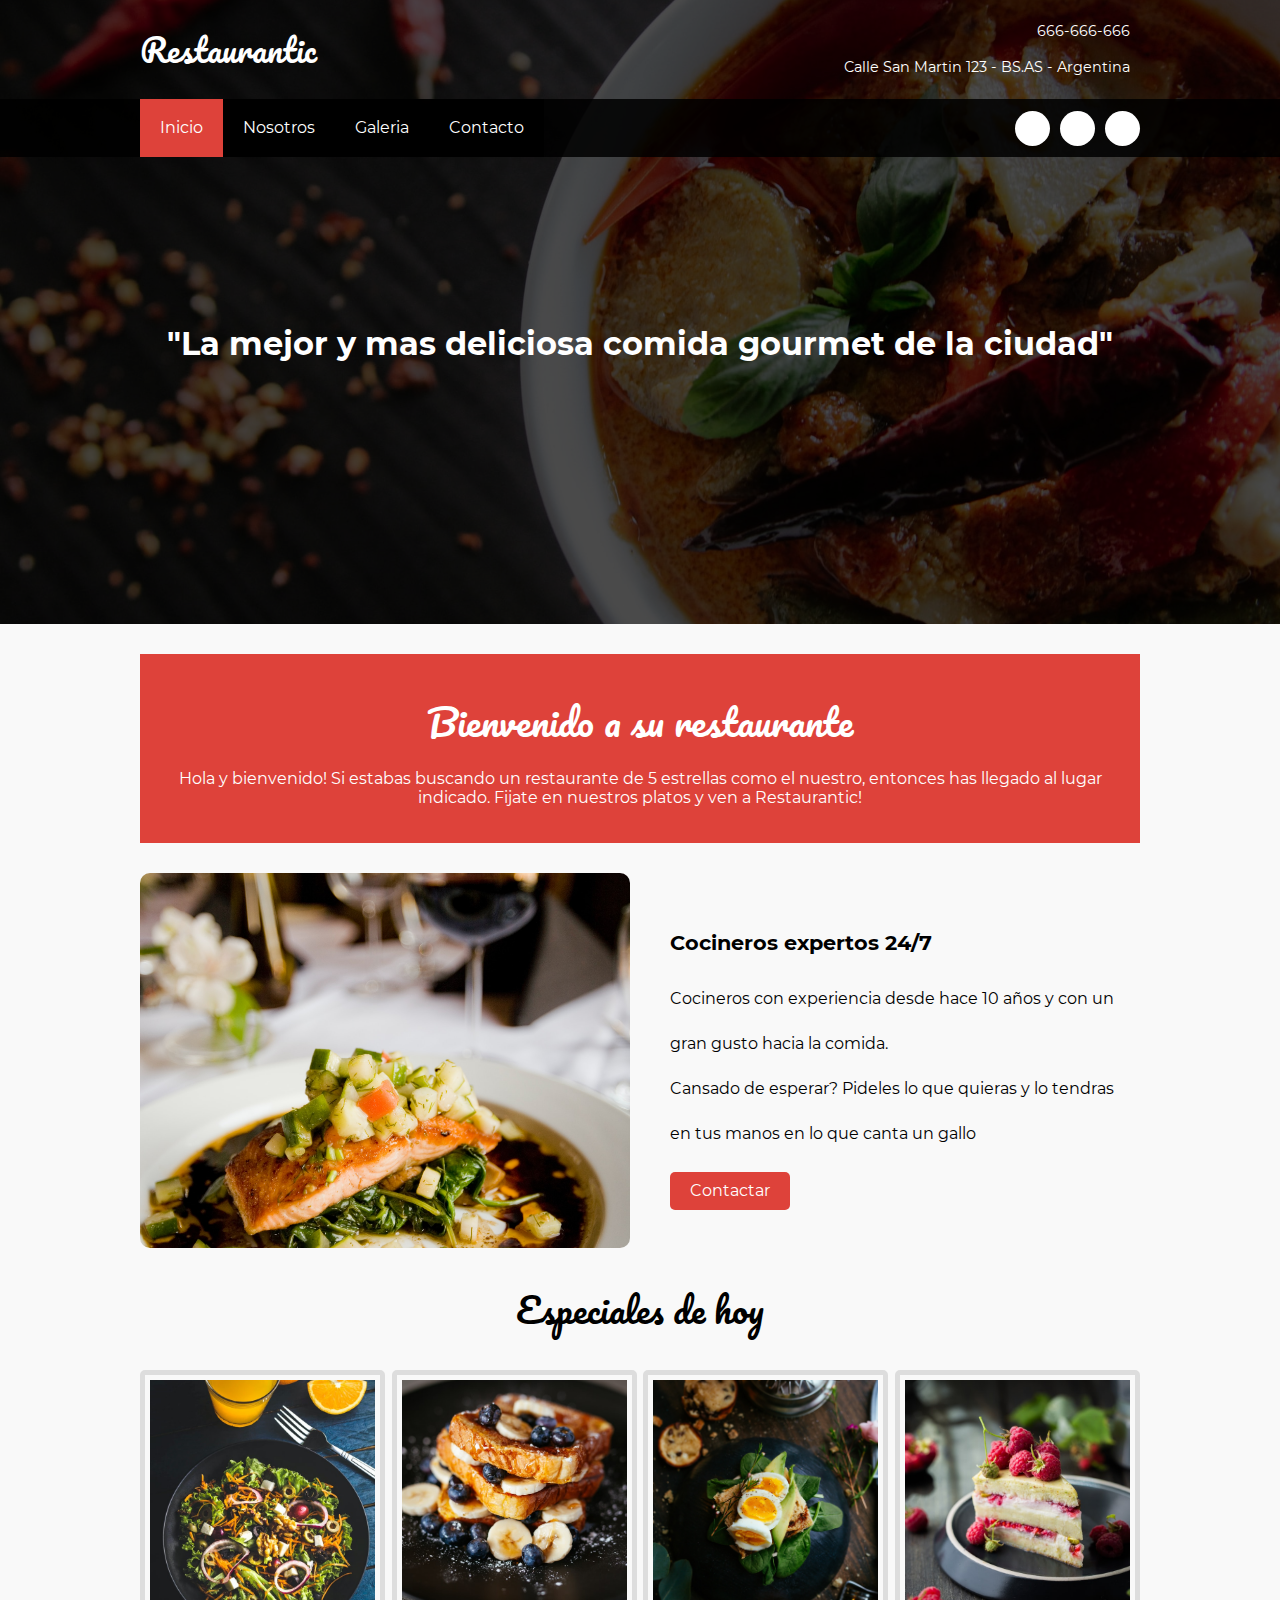
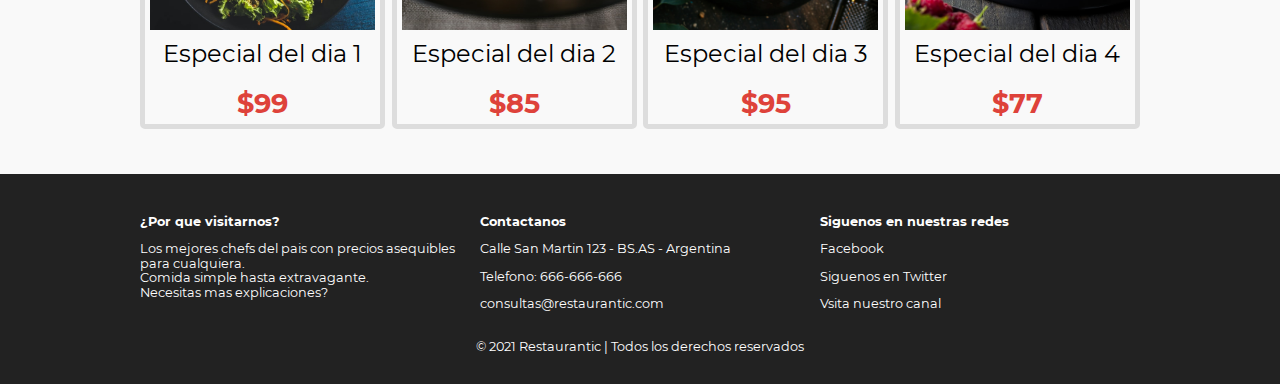
<file: index.html>
<!DOCTYPE html>
<html lang="es">
  <head>
    <meta charset="utf-8" />
    <meta name="viewport" content="width=device-width, user-scalable=no, initial-scale=1.0, maximum-scale=1.0, minimum-scale=1.0" />
    <title>Restaurantic 🥞</title>
    <!-- Font Awesome -->
    <link rel="stylesheet" href="https://cdnjs.cloudflare.com/ajax/libs/font-awesome/5.15.3/css/all.min.css" integrity="sha512-iBBXm8fW90+nuLcSKlbmrPcLa0OT92xO1BIsZ+ywDWZCvqsWgccV3gFoRBv0z+8dLJgyAHIhR35VZc2oM/gI1w==" crossorigin="anonymous" referrerpolicy="no-referrer" />
    <!-- CSS -->
    <link rel="stylesheet" href="css/normalize.css" />
    <link rel="stylesheet" href="css/defaultStyles.css" />
    <link rel="stylesheet" href="css/styles.css" />
  </head>
  <body>
    <!-- Header -->
    <header class="main-header">
      <div class="container container--flex">
        <!-- Logo -->
        <div class="logo-container column column--50">
          <h1 class="logo">
            Restaurantic</h1>
        </div>
        <!-- Telefono y ubicacion -->
        <div class="main-header__contactInfo column column--50">
          <p class="main-header__contactInfo__phone">
            <i class="fas fa-phone"></i>666-666-666</p>
          <p class="main-header__contactInfo__address">
            <i class="fas fa-compass"></i>Calle San Martin 123 - BS.AS - Argentina</p>
        </div>
      </div>
    </header>
    
    <!-- Nav y redes sociales -->
    <nav class="main-nav">
      <div class="container container--flex">
        <!-- Menu -->
        <i class="fas fa-bars icon-menu" id="btnmenu"></i>
        <ul class="menu" id="menu">
          <li class="menu__item">
            <a href="index.html" class="menu__link menu__link--select">Inicio</a></li>
          <li class="menu__item">
            <a href="nosotros.html" class="menu__link">Nosotros</a></li>
          <li class="menu__item">
            <a href="galeria.html" class="menu__link">Galeria</a></li>
          <li class="menu__item">
            <a href="contacto.html" class="menu__link">Contacto</a></li>
        </ul>
        <!-- Redes sociales -->
        <div class="social-icon">
          <a href="#" class="social-icon__link"><i class="fab fa-facebook-f"></i></a>
          <a href="#" class="social-icon__link"><i class="fab fa-twitter"></i></a>
          <a href="#" class="social-icon__link"><i class="fas fa-envelope"></i></a>
        </div>
      </div>
    </nav>
    
    <!-- Banner -->
    <section class="banner">
      <img class="banner__img" src="img/banner.jpg" alt="Banner" />
      <div class="banner__content">
        "La mejor y mas deliciosa comida gourmet de la ciudad"</div>
    </section>
    
    <!-- Main -->
    <main class="main">
      <!-- Bienvenida -->
      <section class="group group--color">
        <div class="container">
          <h2 class="main__title">
            Bienvenido a su restaurante</h2>
          <p class="main__txt">
            Hola y bienvenido! Si estabas buscando un restaurante de 5 estrellas como el nuestro, entonces has llegado al lugar indicado. Fijate en nuestros platos y ven a Restaurantic!</p>
        </div>
      </section>
      
      <!-- Contacto -->
      <section class="group main__about__description">
        <div class="container container--flex">
          <div class="column column--50">
            <img class="main__about__description__img" src="img/food1.jpg" alt="Plato con carne y vegetales" />
          </div>
          <div class="column column--50">
            <h3 class="column__title">
              Cocineros expertos 24/7</h3>
            <p class="column__txt">
              Cocineros con experiencia desde hace 10 años y con un gran gusto hacia la comida.<br/>
              Cansado de esperar? Pideles lo que quieras y lo tendras en tus manos en lo que canta un gallo</p>
            <a class="btn btn--contact" href="#">Contactar</a>
          </div>
        </div>
      </section>
      
      <!-- Especial del dia -->
      <section class="group today-special">
        <h2 class="group__title">
          Especiales de hoy</h2>
        <div class="container container--flex">
          <div class="column column--50-25">
            <img class="today-special__img" src="img/plate1.jpg" alt="Ensalada y jugo de naranja" />
            <div class="today-special__title">
              Especial del dia 1</div>
            <div class="today-special__price">
              $99</div>
          </div>
          <div class="column column--50-25">
            <img class="today-special__img" src="img/plate2.jpg" alt="Pan con banana y arandanos" />
            <div class="today-special__title">
              Especial del dia 2</div>
            <div class="today-special__price">
              $85</div>
          </div>
          <div class="column column--50-25">
            <img class="today-special__img" src="img/plate3.jpg" alt="Ensalada con huevos" />
            <div class="today-special__title">
              Especial del dia 3</div>
            <div class="today-special__price">
              $95</div>
          </div>
          <div class="column column--50-25">
            <img class="today-special__img" src="img/plate4.jpg" alt="Cheesecake con frambuesas" />
            <div class="today-special__title">
              Especial del dia 4</div>
            <div class="today-special__price">
              $77</div>
          </div>
        </div>
      </section>
    </main>
    
    <!-- Footer -->
    <footer class="main-footer">
      <div class="container container--flex">
        <!-- ¿Por que visitarnos? -->
        <div class="column column--33">
          <h2 class="column__title">
            ¿Por que visitarnos?</h2>
          <p class="column__txt">
            Los mejores chefs del pais con precios asequibles para cualquiera.<br/>
            Comida simple hasta extravagante.<br>
            Necesitas mas explicaciones?</p>
        </div>
        <!-- Contactanos -->
        <div class="column column--33">
          <h2 class="column__title">
            Contactanos</h2>
          <p class="column__txt">
            Calle San Martin 123 - BS.AS - Argentina</p>
          <p class="column__txt">
            Telefono: 666-666-666</p>
          <p class="column__txt">
            consultas@restaurantic.com</p>
        </div>
        <!-- Redes sociales -->
        <div class="column column--33">
          <h2 class="column__title">
            Siguenos en nuestras redes</h2>
          <p class="column__txt">
            <a href="#" class="column__social-link"><i class="fab fa-facebook-f"></i>Facebook</a></p>
          <p class="column__txt">
            <a href="#" class="column__social-link"><i class="fab fa-twitter"></i>Siguenos en Twitter</a></p>
          <p class="column__txt">
            <a href="#" class="column__social-link"><i class="fab fa-youtube"></i>Vsita nuestro canal</a></p>
        </div>
        <p class="copyright">
          © 2021 Restaurantic | Todos los derechos reservados</p>
      </div>
    </footer>
    
    <!-- Scripts -->
    <script src="js/menu.js"></script>
  </body>
</html>
</file>
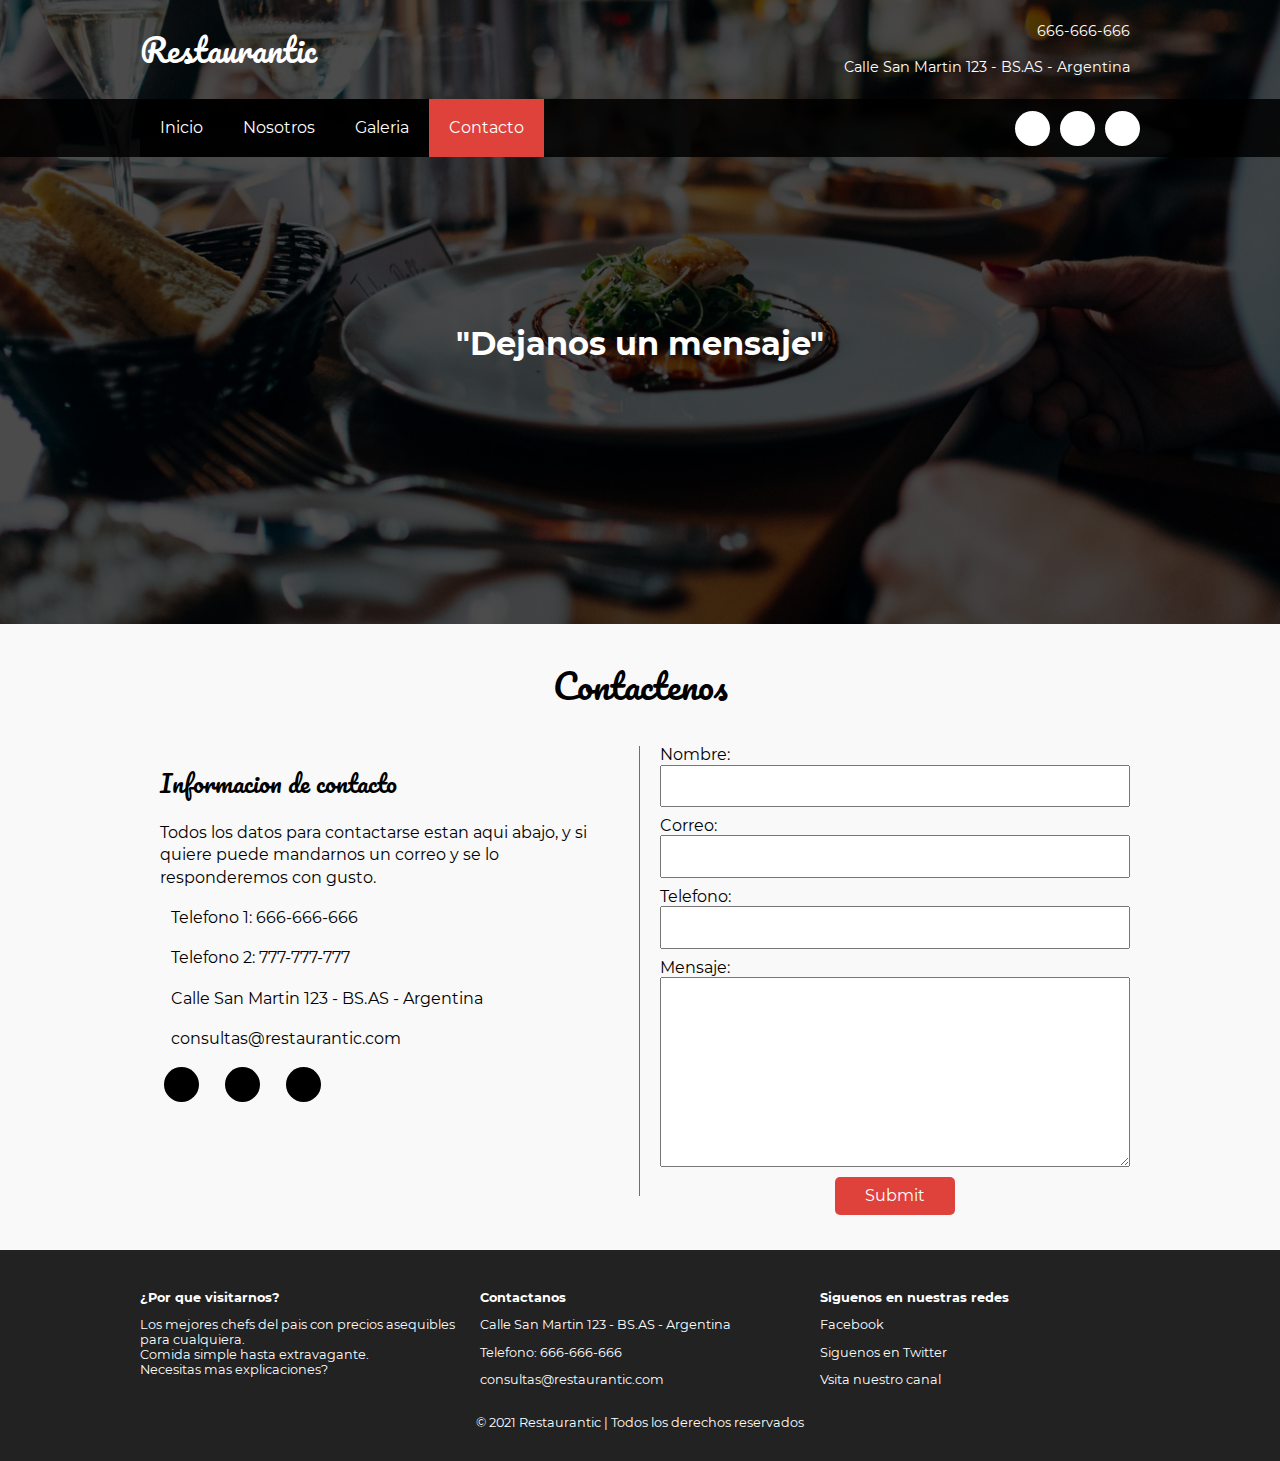
<file: contacto.html>
<!DOCTYPE html>
<html lang="es">
  <head>
    <meta charset="utf-8" />
    <meta name="viewport" content="width=device-width, user-scalable=no, initial-scale=1.0, maximum-scale=1.0, minimum-scale=1.0" />
    <title>Contacto | Restaurantic 🥞</title>
    <!-- Font Awesome -->
    <link rel="stylesheet" href="https://cdnjs.cloudflare.com/ajax/libs/font-awesome/5.15.3/css/all.min.css" integrity="sha512-iBBXm8fW90+nuLcSKlbmrPcLa0OT92xO1BIsZ+ywDWZCvqsWgccV3gFoRBv0z+8dLJgyAHIhR35VZc2oM/gI1w==" crossorigin="anonymous" referrerpolicy="no-referrer" />
    <!-- CSS -->
    <link rel="stylesheet" href="css/normalize.css" />
    <link rel="stylesheet" href="css/defaultStyles.css" />
    <link rel="stylesheet" href="css/styles.css" />
    <link rel="stylesheet" href="css/contacto.css" />
  </head>
  <body>
    <!-- Header -->
    <header class="main-header">
      <div class="container container--flex">
        <!-- Logo -->
        <div class="logo-container column column--50">
          <h1 class="logo">
            Restaurantic</h1>
        </div>
        <!-- Telefono y ubicacion -->
        <div class="main-header__contactInfo column column--50">
          <p class="main-header__contactInfo__phone">
            <i class="fas fa-phone"></i>666-666-666</p>
          <p class="main-header__contactInfo__address">
            <i class="fas fa-compass"></i>Calle San Martin 123 - BS.AS - Argentina</p>
        </div>
      </div>
    </header>
    
    <!-- Nav y redes sociales -->
    <nav class="main-nav">
      <div class="container container--flex">
        <!-- Menu -->
        <i class="fas fa-bars icon-menu" id="btnmenu"></i>
        <ul class="menu" id="menu">
          <li class="menu__item">
            <a href="index.html" class="menu__link">Inicio</a></li>
          <li class="menu__item">
            <a href="nosotros.html" class="menu__link">Nosotros</a></li>
          <li class="menu__item">
            <a href="galeria.html" class="menu__link">Galeria</a></li>
          <li class="menu__item">
            <a href="contacto.html" class="menu__link menu__link--select">Contacto</a></li>
        </ul>
        <!-- Redes sociales -->
        <div class="social-icon">
          <a href="#" class="social-icon__link"><i class="fab fa-facebook-f"></i></a>
          <a href="#" class="social-icon__link"><i class="fab fa-twitter"></i></a>
          <a href="#" class="social-icon__link"><i class="fas fa-envelope"></i></a>
        </div>
      </div>
    </nav>
    
    <!-- Banner -->
    <section class="banner">
      <img class="banner__img" src="img/banner-contact.jpg" alt="Banner" />
      <div class="banner__content">
        "Dejanos un mensaje"</div>
    </section>
    
    <!-- Main -->
    <main class="main">
      <section class="group contact">
        <h2 class="group__title">Contactenos</h2>
        <div class="container container--flex">
          <!-- Informacion contacto -->
          <div class="contact-information column column--50">
            <h3 class="column__title">Informacion de contacto</h3>
            <p class="column__txt">Todos los datos para contactarse estan aqui abajo, y si quiere puede mandarnos un correo y se lo responderemos con gusto.</p>
            <p class="column__txt"><i class="fas fa-phone"></i>Telefono 1: 666-666-666</p>
            <p class="column__txt"><i class="fas fa-phone"></i>Telefono 2: 777-777-777</p>
            <p class="column__txt"><i class="fas fa-compass"></i>Calle San Martin 123 - BS.AS - Argentina</p>
            <p class="column__txt"><i class="fas fa-envelope"></i>consultas@restaurantic.com</p>
            <!-- Redes sociales -->
            <div class="social-icon">
              <a href="#" class="social-icon__link"><i class="fab fa-facebook-f"></i></a>
              <a href="#" class="social-icon__link"><i class="fab fa-twitter"></i></a>
              <a href="#" class="social-icon__link"><i class="fas fa-envelope"></i></a>
            </div>
          </div>
          <!-- Formulario -->
          <form action="" method="post" class="formulario column column--50">
            <label for="" class="formulario__label">Nombre:</label>
            <input type="text" class="formulario__input-txt" name="nombre">
            <label for="" class="formulario__label">Correo:</label>
            <input type="text" class="formulario__input-txt" name="correo">
            <label for="" class="formulario__label">Telefono:</label>
            <input type="text" class="formulario__input-txt" name="telefono">
            <label for="" class="formulario__label">Mensaje:</label>
            <textarea name="mensaje" id="" cols="30" rows="10" class="formulario__textarea"></textarea>
            <input type="submit" class="btn formulario__btn">
          </form>
          </div>
      </section>
    </main>
    
    <!-- Footer -->
    <footer class="main-footer">
      <div class="container container--flex">
        <!-- ¿Por que visitarnos? -->
        <div class="column column--33">
          <h2 class="column__title">
            ¿Por que visitarnos?</h2>
          <p class="column__txt">
            Los mejores chefs del pais con precios asequibles para cualquiera.<br/>
            Comida simple hasta extravagante.<br>
            Necesitas mas explicaciones?</p>
        </div>
        <!-- Contactanos -->
        <div class="column column--33">
          <h2 class="column__title">
            Contactanos</h2>
          <p class="column__txt">
            Calle San Martin 123 - BS.AS - Argentina</p>
          <p class="column__txt">
            Telefono: 666-666-666</p>
          <p class="column__txt">
            consultas@restaurantic.com</p>
        </div>
        <!-- Redes sociales -->
        <div class="column column--33">
          <h2 class="column__title">
            Siguenos en nuestras redes</h2>
          <p class="column__txt">
            <a href="#" class="column__social-link"><i class="fab fa-facebook-f"></i>Facebook</a></p>
          <p class="column__txt">
            <a href="#" class="column__social-link"><i class="fab fa-twitter"></i>Siguenos en Twitter</a></p>
          <p class="column__txt">
            <a href="#" class="column__social-link"><i class="fab fa-youtube"></i>Vsita nuestro canal</a></p>
        </div>
        <p class="copyright">
          © 2021 Restaurantic | Todos los derechos reservados</p>
      </div>
    </footer>
    
    <!-- Scripts -->
    <script src="js/menu.js"></script>
  </body>
</html>
</file>
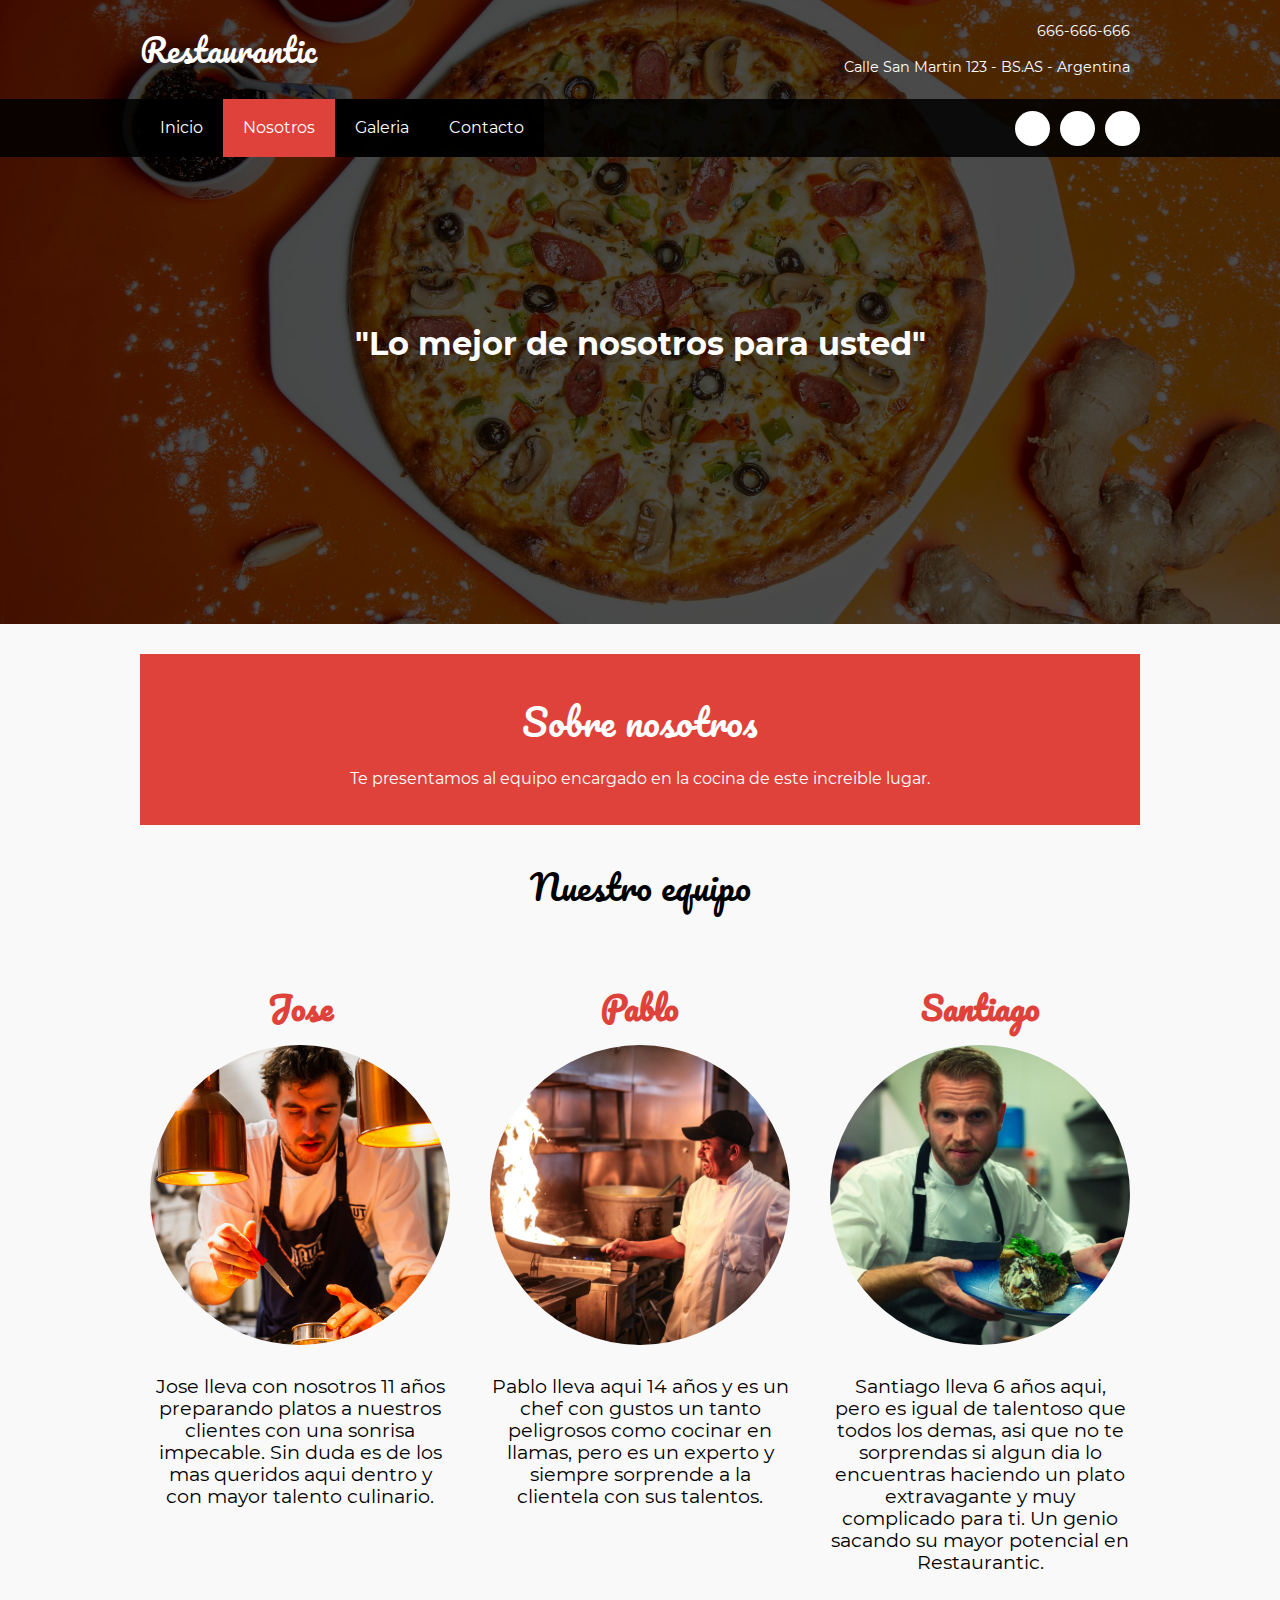
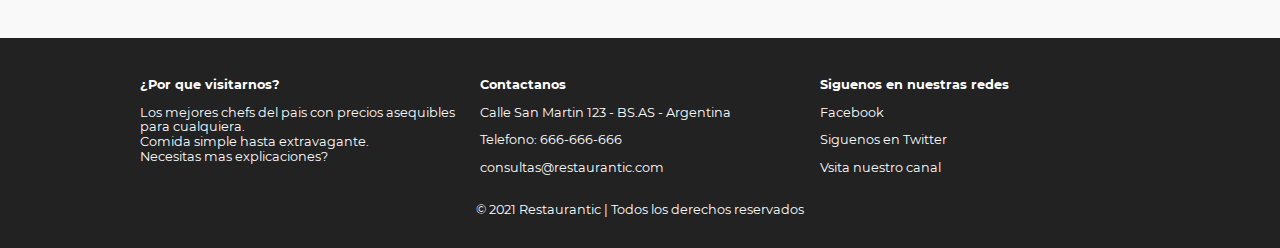
<file: nosotros.html>
<!DOCTYPE html>
<html lang="es">
  <head>
    <meta charset="utf-8" />
    <meta name="viewport" content="width=device-width, user-scalable=no, initial-scale=1.0, maximum-scale=1.0, minimum-scale=1.0" />
    <title>Nosotros | Restaurantic 🥞</title>
    <!-- Font Awesome -->
    <link rel="stylesheet" href="https://cdnjs.cloudflare.com/ajax/libs/font-awesome/5.15.3/css/all.min.css" integrity="sha512-iBBXm8fW90+nuLcSKlbmrPcLa0OT92xO1BIsZ+ywDWZCvqsWgccV3gFoRBv0z+8dLJgyAHIhR35VZc2oM/gI1w==" crossorigin="anonymous" referrerpolicy="no-referrer" />
    <!-- CSS -->
    <link rel="stylesheet" href="css/normalize.css" />
    <link rel="stylesheet" href="css/defaultStyles.css" />
    <link rel="stylesheet" href="css/styles.css" />
    <link rel="stylesheet" href="css/nosotros.css" />
  </head>
  <body>
    <!-- Header -->
    <header class="main-header">
      <div class="container container--flex">
        <!-- Logo -->
        <div class="logo-container column column--50">
          <h1 class="logo">
            Restaurantic</h1>
        </div>
        <!-- Telefono y ubicacion -->
        <div class="main-header__contactInfo column column--50">
          <p class="main-header__contactInfo__phone">
            <i class="fas fa-phone"></i>666-666-666</p>
          <p class="main-header__contactInfo__address">
            <i class="fas fa-compass"></i>Calle San Martin 123 - BS.AS - Argentina</p>
        </div>
      </div>
    </header>
    
    <!-- Nav y redes sociales -->
    <nav class="main-nav">
      <div class="container container--flex">
        <!-- Menu -->
        <i class="fas fa-bars icon-menu" id="btnmenu"></i>
        <ul class="menu" id="menu">
          <li class="menu__item">
            <a href="index.html" class="menu__link">Inicio</a></li>
          <li class="menu__item">
            <a href="nosotros.html" class="menu__link menu__link--select">Nosotros</a></li>
          <li class="menu__item">
            <a href="galeria.html" class="menu__link">Galeria</a></li>
          <li class="menu__item">
            <a href="contacto.html" class="menu__link">Contacto</a></li>
        </ul>
        <!-- Redes sociales -->
        <div class="social-icon">
          <a href="#" class="social-icon__link"><i class="fab fa-facebook-f"></i></a>
          <a href="#" class="social-icon__link"><i class="fab fa-twitter"></i></a>
          <a href="#" class="social-icon__link"><i class="fas fa-envelope"></i></a>
        </div>
      </div>
    </nav>
    
    <!-- Banner -->
    <section class="banner">
      <img class="banner__img" src="img/banner-about.jpg" alt="Banner" />
      <div class="banner__content">
        "Lo mejor de nosotros para usted"</div>
    </section>
    
    <!-- Main -->
    <main class="main">
      <!-- Sobre nosotros -->
      <section class="group group--color">
        <div class="container">
          <h2 class="main__title">
            Sobre nosotros</h2>
          <p class="main__txt">
            Te presentamos al equipo encargado en la cocina de este increible lugar.</p>
        </div>
      </section>

      <!-- Nuestro equipo -->
      <section class="group our-team">
        <h2 class="group__title">Nuestro equipo</h2>
        <div class="container container--flex">
          <div class="column column--33">
            <h3 class="our-team__title">Jose</h3>
            <img src="img/chef1.jpg" alt="hombre de pelo castaño preparando una comida" class="our-team__img">
            <p class="our-team__txt">
              Jose lleva con nosotros 11 años preparando platos a nuestros clientes con una sonrisa impecable. Sin duda es de los mas queridos aqui dentro y con mayor talento culinario.</p>
          </div>
          <div class="column column--33">
            <h3 class="our-team__title">Pablo</h3>
            <img src="img/chef2.jpg" alt="Hombre con gorra poniendo en llamas una sarten" class="our-team__img">
            <p class="our-team__txt">
              Pablo lleva aqui 14 años y es un chef con gustos un tanto peligrosos como cocinar en llamas, pero es un experto y siempre sorprende a la clientela con sus talentos.</p>
          </div>
          <div class="column column--33">
            <h3 class="our-team__title">Santiago</h3>
            <img src="img/chef3.jpg" alt="Hombre de pelo rubio presentando un plato" class="our-team__img">
            <p class="our-team__txt">
              Santiago lleva 6 años aqui, pero es igual de talentoso que todos los demas, asi que no te sorprendas si algun dia lo encuentras haciendo un plato extravagante y muy complicado para ti. Un genio sacando su mayor potencial en Restaurantic.</p>
          </div>
        </div>
      </section>
    </main>
    
    <!-- Footer -->
    <footer class="main-footer">
      <div class="container container--flex">
        <!-- ¿Por que visitarnos? -->
        <div class="column column--33">
          <h2 class="column__title">
            ¿Por que visitarnos?</h2>
          <p class="column__txt">
            Los mejores chefs del pais con precios asequibles para cualquiera.<br/>
            Comida simple hasta extravagante.<br>
            Necesitas mas explicaciones?</p>
        </div>
        <!-- Contactanos -->
        <div class="column column--33">
          <h2 class="column__title">
            Contactanos</h2>
          <p class="column__txt">
            Calle San Martin 123 - BS.AS - Argentina</p>
          <p class="column__txt">
            Telefono: 666-666-666</p>
          <p class="column__txt">
            consultas@restaurantic.com</p>
        </div>
        <!-- Redes sociales -->
        <div class="column column--33">
          <h2 class="column__title">
            Siguenos en nuestras redes</h2>
          <p class="column__txt">
            <a href="#" class="column__social-link"><i class="fab fa-facebook-f"></i>Facebook</a></p>
          <p class="column__txt">
            <a href="#" class="column__social-link"><i class="fab fa-twitter"></i>Siguenos en Twitter</a></p>
          <p class="column__txt">
            <a href="#" class="column__social-link"><i class="fab fa-youtube"></i>Vsita nuestro canal</a></p>
        </div>
        <p class="copyright">
          © 2021 Restaurantic | Todos los derechos reservados</p>
      </div>
    </footer>
    
    <!-- Scripts -->
    <script src="js/menu.js"></script>
  </body>
</html>
</file>
<file: css/defaultStyles.css>
img {
  display: block;
  width: 100%;
  max-width: 100%;
}

.container {
  margin: auto;
  width: 100%;
}

.container--flex {
  display: flex;
  justify-content: space-between;
  align-items: center;
  flex-wrap: wrap;
}

.column {
  width: 100%;
}
</file>
<file: css/styles.css>
/* ---------- Fonts ---------- */
@font-face {
  font-family: "Pacifico";
  src: url(../fonts/Pacifico-Regular.ttf);
}
@font-face {
  font-family: "Montserrat";
  src: url(../fonts/Montserrat-Regular.ttf);
}
@font-face {
  font-family: "Montserrat";
  font-weight: bold;
  src: url(../fonts/Montserrat-Bold.ttf);
}

/* ---------- General ---------- */
* {
  box-sizing: border-box;
}

body {
  background: rgb(249, 249, 249);
  font-family: 'Montserrat', sans-serif;
}

/* ---------- Estilos Header ---------- */
.main-header {
  width: 100%;
}

.logo {
  padding: 10px;
  font: 1.8em 'pacifico', cursive;
  font-weight: 100;
  color: #de423a;
}

.main-header__contactInfo__phone {
  background: #de423a;
  margin: 0 auto;
  padding: 10px;
  color: white;
}

.main-header__contactInfo__address {
  margin: 0;
  padding: 10px;
}

.main-header [class*="fa"] {
  position: relative;
  right: 5px;
}

/* ---------- Estilos Menu ---------- */
.main-nav {
  width: 100%;
  padding: 10px;
  position: relative;
  z-index: 2000;
}

.icon-menu {
  display: block;
  width: 40px;
  height: 40px;
  border: 1px solid white;
  border-radius: 5px;
  text-align: center;
  line-height: 40px;
  font-size: 1.5em;
  color: white;
  cursor: pointer;
}

.social-icon {
  display: flex;
  justify-content: space-between;
}

.social-icon [class*="fa"] {
  display: flex;
  justify-content: center;
  align-items: center;
  background: white;
  width: 35px;
  height: 35px;
  margin-left: 10px;
  border-radius: 50%;
  font-size: 1.3em;
  color: black;
}

.social-icon__link {
  text-decoration: none
}

.menu {
  background: rgba(0, 0, 0, .85);
  width: 100%;
  height: 0;
  margin: 5px 0 0 0;
  padding: 0;
  position: absolute;
  top: 55px;
  left: 0;
  list-style: none;
  text-align: center;
  overflow: hidden;
  transition: height .2s linear;
}

.menu__link {
  display: block;
  padding: 15px;
  text-decoration: none;
  color: white;

}

.menu__link:hover {
  background: #de423a;
}

.menu__link--select {
  background: #de423a;
}

.mostrar {
  height: 190px;
}

/* ---------- Estilos Banner ---------- */
.banner {
  margin-top: -55px;
  position: relative;
}

.banner:before {
  background: rgba(0, 0, 0, .7);
  width: 100%;
  height: 100%;
  position: absolute;
  content: '';
  top: 0;
  z-index: 1000;
}

.banner__img {
  width: 100%;
  height: 400px;
  object-fit: cover;
}

.banner__content {
  width: 90%;
  position: absolute;
  top: 50%;
  left: 50%;
  transform: translateX(-50%) translateY(-50%);
  text-align: center;
  font-size: 1.4em;
  font-weight: bold;
  color: white;
  z-index: 1500;
}

/* ---------- Estilos Principales ---------- */
.group--color .container {
  background: #de423a;
  color: white;
  padding: 10px;
  text-align: center;
}

.main__title {
  margin: 15px 0;
  font: 1.8em 'Pacifico', cursive;
  font-weight: 100;
}

.main__txt {
  padding: 0 15px;
}

.column__title {
  font-size: 1.3em;
}

.main__about__description__img {
  height: 375px;
  object-fit: cover;
}

.main__about__description .column:nth-child(2) {
  padding: 10px;
}

.btn {
  display: block;
  text-align: center;
  text-decoration: none;
  width: 120px;
  background: #de423a;
  color: white;
  padding: 10px;
  margin: 10px auto;
  border-radius: 5px;
}

.group__title {
  text-align: center;
  font: 1.8em 'Pacifico', cursive;
  font-weight: 100;
  margin: 30px;
}

.today-special .column {
  margin-bottom: 30px;
  padding: 5px;
  text-align: center;
  border: 5px solid #ddd;
  border-radius: 5px;
}

.today-special__title {
  font-size: 1.3em;
  padding-top: 10px;
  padding-bottom: 20px;
}

.today-special__price {
  font-size: 1.5em;
  color: #de423a;
  font-weight: bold;
}

/* ---------- Estilos Footer ---------- */
.main-footer {
  background: #222;
  color: white;
  padding: 20px 10px;
  font-size: .8em;
}

.copyright {
  text-align: center;
  margin: auto;
  margin-top: 15px;
}

.main-footer [class*="social-link"] {
  color: white;
  text-decoration: none;
}

.main-footer [class*="fa"]:before {
  position: relative;
  right: 5px;
}

/* ---------- Estilos Responsive ---------- */
@media screen and (min-width:480px) {
  .logo {
    color: white;
  }
  .main-header__contactInfo {
    text-align: right;
    font-size: .9em;
  }
  .main-header__contactInfo__phone {
    background: none;
  }
  .main-header__contactInfo__address {
    color: white;
  }
  .main-nav {
    background: rgba(0, 0, 0,.85);
  }
  .banner {
    margin-top: -233px;
    z-index: -1000;
  }
  .banner__img {
    width: 100%;
    height: 550px;
    object-fit: cover;
  }
  .banner__content {
    top: 60%;
  }
  .main {
    padding-bottom: 15px;
  }
  .main__about__description__img {
    border: none;
    border-radius: 0 0 10px 0;
  }
  .main__about__description .column:nth-child(2) {
    padding-left: 20px;
    font-size: .9em;
  }
  .main__about__description .column--50:nth-child(2) .column__txt {
    line-height: 40px;
  }
  .main__about__description .btn {
    margin: 0;
  }
  .today-special__img {
    height: 375px;
    object-fit: cover;
  }
  .main-footer .container--flex {
    align-items: flex-start;
  }
  .column--50 {
    width: 49%;
  }
  .column--50-25 {
    width: 49%;
  }
  .column--33 {
    width: 32%;
  }
}

@media screen and (min-width:768px) {
  .main__title {
    font-size: 2.2em;
  }
  .main__about__description {
    margin-top: 30px;
  }
  .main__about__description__img {
    border: none;
    border-radius: 0 10px 10px 0;
  }
  .main__about__description .column--50:nth-child(2) {
    font-size: 1em;
  }
  .group__title {
    font-size: 2.2em;
  }
  .column--50-25 {
  width: 24.5%;
  }
  .today-special__img {
    height: 250px;
  }
  .today-special__title {
    font-size: 1.2em;
  }
  .column__title {
    font-size: 1em;
  }
}

@media screen and (min-width:1024px) {
  .container {
    width: 1000px;
  }
  .logo {
    padding: 0;
    font-size: 2em;
  }
  .main-header__contactInfo__phone,
  .main-header__contactInfo__address {
    font-size: 1em;
  }
  .main-nav {
    padding: 0px;
  }
  .banner__img {
    height: 700px;
  }
  .banner__content {
    font-size: 2em;
  }
  .icon-menu {
    display: none;
  }
  .menu {
    margin-top: 0;
    position: static;
    display: flex;
    height: auto;
    width: auto;
  }
  .menu__link {
    padding: 20px;
  }
  .group--color .container {
    margin-top: 30px;
    margin-bottom: 30px;
    padding: 20px;
  }
  .main__title {
    font-size: 2.3em;
  }
  .main__about__description__img {
    border: none;
    border-radius: 10px;
  }
  .main__about__description .column__title {
    font-size: 1.3em;
  }
  .main__about__description .column:nth-child(2) .column__txt {
    line-height: 45px;
  }
  .today-special__title {
    font-size: 1.5em;
  }
  .today-special__price {
    font-size: 1.7em;
  }
  .main-footer {
    padding: 30px 0;
  }
}

@media screen and (min-width:1600px) {
  .container {
    width: 1400px;
  }
  .banner__img {
    height: 950px;
  }
  .main__about__description__img {
    width: 100%;
    height: 400px;
    object-fit: cover;
  }
  .today-special__img {
    height: 350px;
  }
}
</file>
<file: css/contacto.css>
/* Informacion contacto */
.contact-information {
  margin-left: 10px;
  margin-bottom: 30px;
  padding: 10px;
  padding-top: 0;
  border-bottom: 1px solid #de423a;
}

.contact-information .column__title {
  font-family: "Pacifico", cursive;
  font-weight: 100;
}

.contact-information [class*="fa-"] {
  margin-left:11px;
  font-size: 1.3em;
  position: relative;
  right: 7px;
}

.contact-information .social-icon {
  justify-content: flex-start;
  margin-bottom: 10px;
}

.contact-information .social-icon [class*="fa-"] {
  background: black;
  color: white;
  margin-left: 11px;
  margin-right: 15px;
}

/* Formulario */
.formulario {
  padding: 10px;
  padding-top: 0;
}

.formulario__label, .formulario__input-txt, .formulario__textarea {
  display: block;
  width: 100%;
}

.formulario__input-txt {
  margin-bottom: 10px;
  padding: 10px;
}

.formulario__textarea {
  min-height: 100px;
  max-height: 200px;
  min-width: 100%;
  max-width: 100%;
}

.formulario__btn {
  border: none;
  cursor: pointer;
  font-size: 1em;
}

@media screen and (min-width:480px) {
  .contact .container--flex {
    align-items: flex-start;
  }
  .contact-information {
    height: 450px;
    border-right: 1px solid #de423a;
    border-bottom: none;
  }
  .contact-information p {
    font-size: .8em;
    line-height: 1.4em;
  }
}

@media screen and (min-width:768px) {
  .contact-information p {
    font-size: 1em;
  }
  .contact-information .column__title {
    font-size: 1.5em;
  }
}
</file>
<file: css/nosotros.css>
.our-team {
  text-align: center;
  margin-bottom: 20px;
}

.our-team .container--flex {
  align-items: flex-start;
}

.our-team__title {
  margin-bottom: 10px;
  font: 1.8em "Pacifico", cursive;
  font-weight: bold;
  color: #de423a;
}

.our-team__img {
  width: 200px;
  height: 200px;
  object-fit: cover;
  border-radius: 50%;
  margin: auto;
  margin-bottom: 20px;
}

.our-team__txt {
  padding: 10px;
}

@media screen and (min-width:480px) {
  .our-team__img {
    width: 150px;
    height: 150px;
  }
}

@media screen and (min-width:768px) {
  .our-team__img {
    width: 220px;
    height: 220px;
  }
}

@media screen and (min-width:1024px) {
  .our-team__title {
    font-size: 2em;
  }
  .our-team__img {
    width: 300px;
    height: 300px;
  }
  .our-team__txt {
    font-size: 1.2em;
  }
}

@media screen and (min-width:1600px) {
  .our-team__img {
    width: 400px;
    height: 400px;
  }
}
</file>
